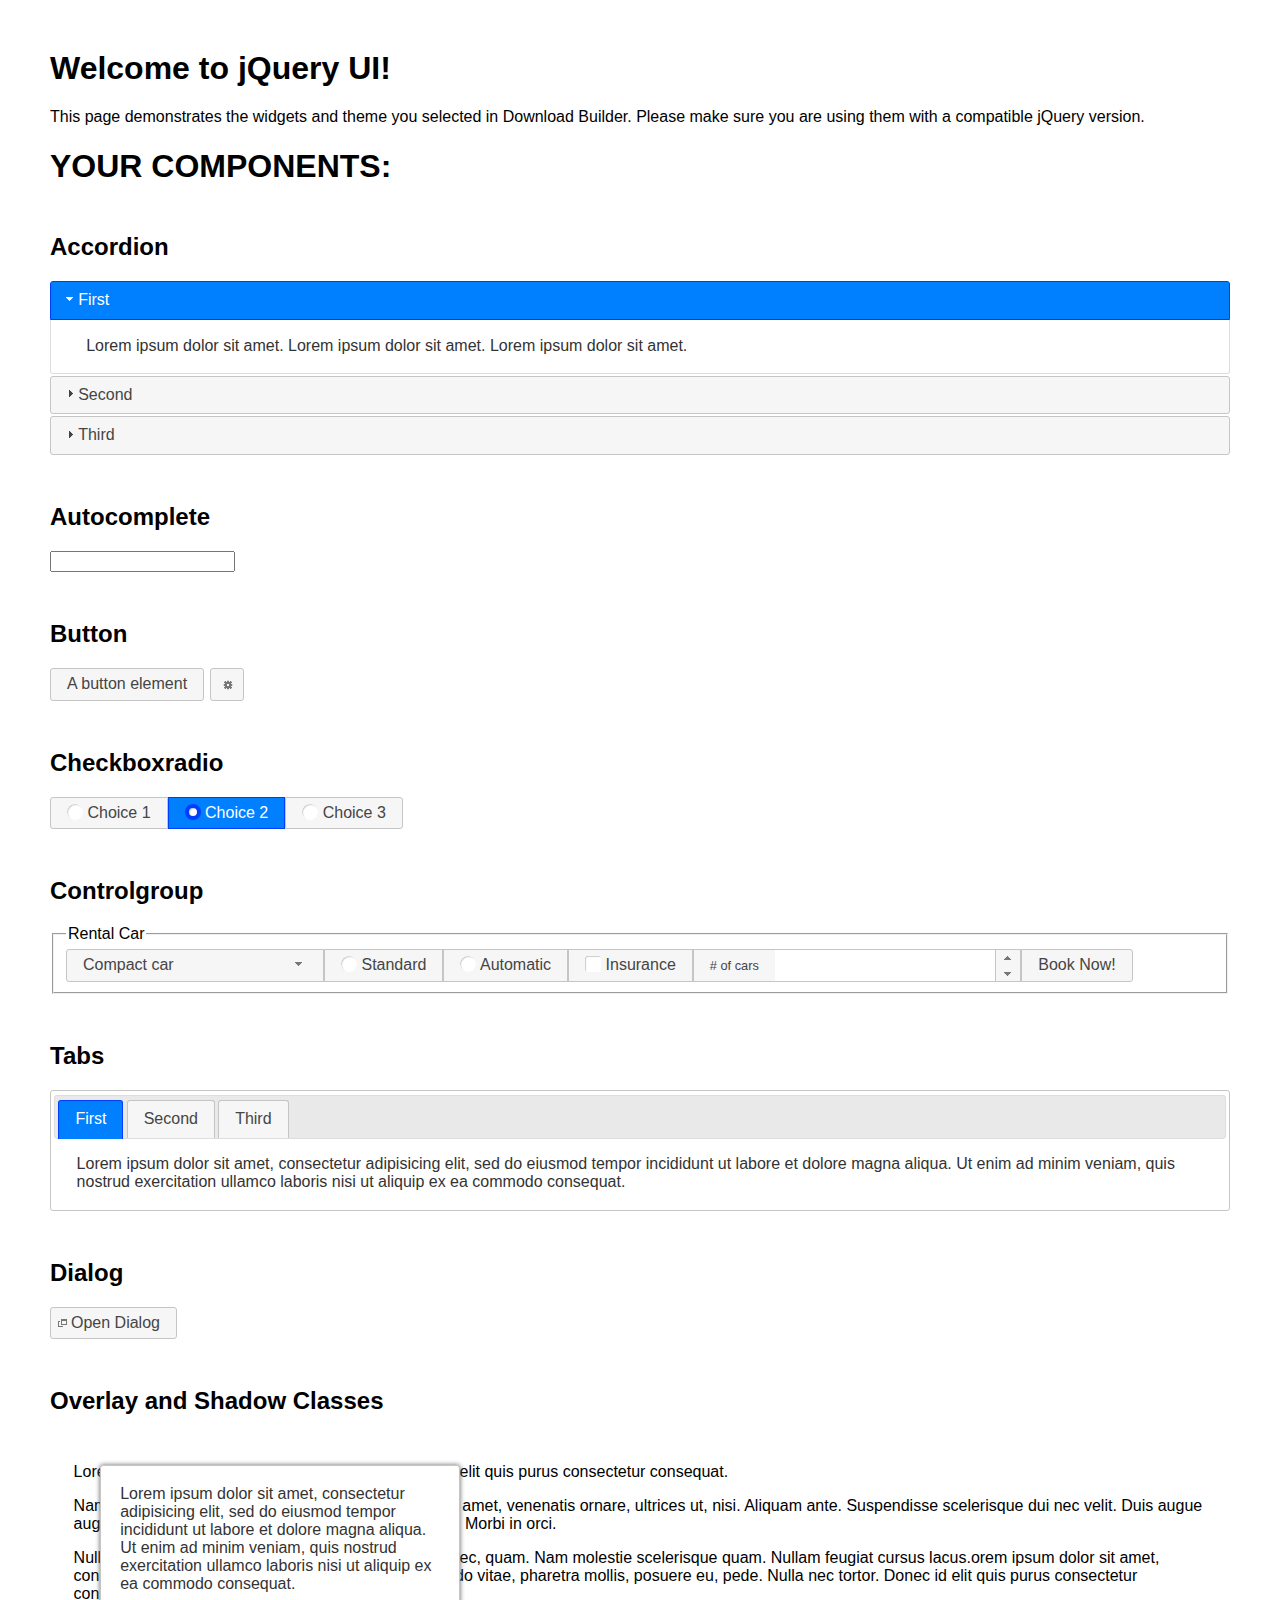
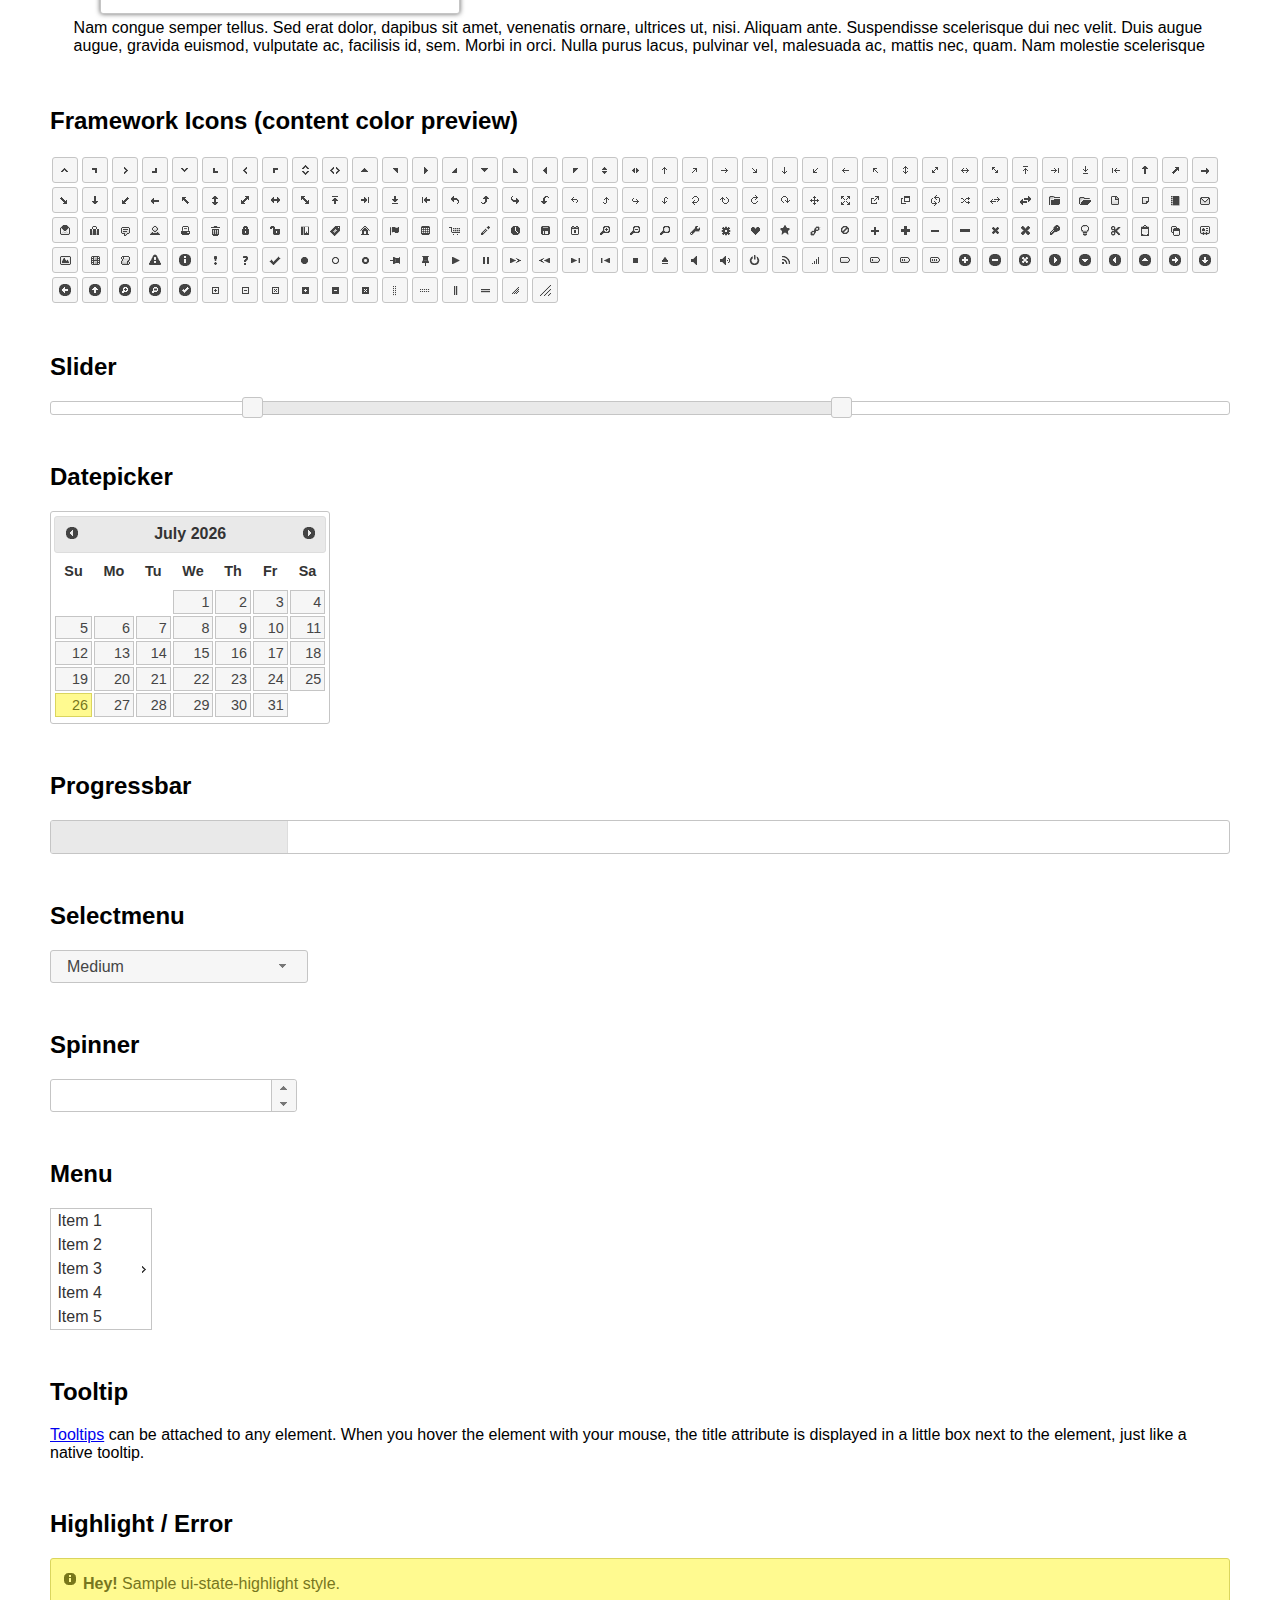
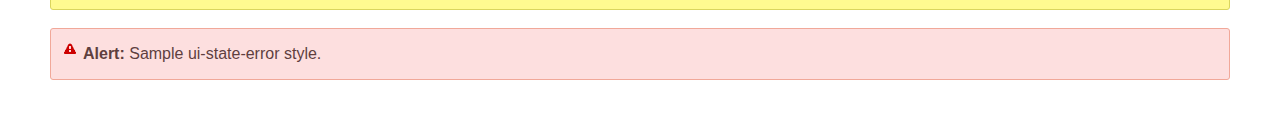
<file: jqueryui/index.html>
<!doctype html>
<html lang="us">
<head>
	<meta charset="utf-8">
	<title>jQuery UI Example Page</title>
	<link href="jquery-ui.css" rel="stylesheet">
	<style>
	body{
		font-family: "Trebuchet MS", sans-serif;
		margin: 50px;
	}
	.demoHeaders {
		margin-top: 2em;
	}
	#dialog-link {
		padding: .4em 1em .4em 20px;
		text-decoration: none;
		position: relative;
	}
	#dialog-link span.ui-icon {
		margin: 0 5px 0 0;
		position: absolute;
		left: .2em;
		top: 50%;
		margin-top: -8px;
	}
	#icons {
		margin: 0;
		padding: 0;
	}
	#icons li {
		margin: 2px;
		position: relative;
		padding: 4px 0;
		cursor: pointer;
		float: left;
		list-style: none;
	}
	#icons span.ui-icon {
		float: left;
		margin: 0 4px;
	}
	.fakewindowcontain .ui-widget-overlay {
		position: absolute;
	}
	select {
		width: 200px;
	}
	</style>
</head>
<body>

<h1>Welcome to jQuery UI!</h1>

<div class="ui-widget">
	<p>This page demonstrates the widgets and theme you selected in Download Builder. Please make sure you are using them with a compatible jQuery version.</p>
</div>

<h1>YOUR COMPONENTS:</h1>


<!-- Accordion -->
<h2 class="demoHeaders">Accordion</h2>
<div id="accordion">
	<h3>First</h3>
	<div>Lorem ipsum dolor sit amet. Lorem ipsum dolor sit amet. Lorem ipsum dolor sit amet.</div>
	<h3>Second</h3>
	<div>Phasellus mattis tincidunt nibh.</div>
	<h3>Third</h3>
	<div>Nam dui erat, auctor a, dignissim quis.</div>
</div>



<!-- Autocomplete -->
<h2 class="demoHeaders">Autocomplete</h2>
<div>
	<input id="autocomplete" title="type &quot;a&quot;">
</div>



<!-- Button -->
<h2 class="demoHeaders">Button</h2>
<button id="button">A button element</button>
<button id="button-icon">An icon-only button</button>



<!-- Checkboxradio -->
<h2 class="demoHeaders">Checkboxradio</h2>
<form style="margin-top: 1em;">
	<div id="radioset">
		<input type="radio" id="radio1" name="radio"><label for="radio1">Choice 1</label>
		<input type="radio" id="radio2" name="radio" checked="checked"><label for="radio2">Choice 2</label>
		<input type="radio" id="radio3" name="radio"><label for="radio3">Choice 3</label>
	</div>
</form>



<!-- Controlgroup -->
<h2 class="demoHeaders">Controlgroup</h2>
<fieldset>
	<legend>Rental Car</legend>
	<div id="controlgroup">
		<select id="car-type">
			<option>Compact car</option>
			<option>Midsize car</option>
			<option>Full size car</option>
			<option>SUV</option>
			<option>Luxury</option>
			<option>Truck</option>
			<option>Van</option>
		</select>
		<label for="transmission-standard">Standard</label>
		<input type="radio" name="transmission" id="transmission-standard">
		<label for="transmission-automatic">Automatic</label>
		<input type="radio" name="transmission" id="transmission-automatic">
		<label for="insurance">Insurance</label>
		<input type="checkbox" name="insurance" id="insurance">
		<label for="horizontal-spinner" class="ui-controlgroup-label"># of cars</label>
		<input id="horizontal-spinner" class="ui-spinner-input">
		<button>Book Now!</button>
	</div>
</fieldset>



<!-- Tabs -->
<h2 class="demoHeaders">Tabs</h2>
<div id="tabs">
	<ul>
		<li><a href="#tabs-1">First</a></li>
		<li><a href="#tabs-2">Second</a></li>
		<li><a href="#tabs-3">Third</a></li>
	</ul>
	<div id="tabs-1">Lorem ipsum dolor sit amet, consectetur adipisicing elit, sed do eiusmod tempor incididunt ut labore et dolore magna aliqua. Ut enim ad minim veniam, quis nostrud exercitation ullamco laboris nisi ut aliquip ex ea commodo consequat.</div>
	<div id="tabs-2">Phasellus mattis tincidunt nibh. Cras orci urna, blandit id, pretium vel, aliquet ornare, felis. Maecenas scelerisque sem non nisl. Fusce sed lorem in enim dictum bibendum.</div>
	<div id="tabs-3">Nam dui erat, auctor a, dignissim quis, sollicitudin eu, felis. Pellentesque nisi urna, interdum eget, sagittis et, consequat vestibulum, lacus. Mauris porttitor ullamcorper augue.</div>
</div>



<h2 class="demoHeaders">Dialog</h2>
<p>
	<button id="dialog-link" class="ui-button ui-corner-all ui-widget">
		<span class="ui-icon ui-icon-newwin"></span>Open Dialog
	</button>
</p>

<h2 class="demoHeaders">Overlay and Shadow Classes</h2>
<div style="position: relative; width: 96%; height: 200px; padding:1% 2%; overflow:hidden;" class="fakewindowcontain">
	<p>Lorem ipsum dolor sit amet,  Nulla nec tortor. Donec id elit quis purus consectetur consequat. </p><p>Nam congue semper tellus. Sed erat dolor, dapibus sit amet, venenatis ornare, ultrices ut, nisi. Aliquam ante. Suspendisse scelerisque dui nec velit. Duis augue augue, gravida euismod, vulputate ac, facilisis id, sem. Morbi in orci. </p><p>Nulla purus lacus, pulvinar vel, malesuada ac, mattis nec, quam. Nam molestie scelerisque quam. Nullam feugiat cursus lacus.orem ipsum dolor sit amet, consectetur adipiscing elit. Donec libero risus, commodo vitae, pharetra mollis, posuere eu, pede. Nulla nec tortor. Donec id elit quis purus consectetur consequat. </p><p>Nam congue semper tellus. Sed erat dolor, dapibus sit amet, venenatis ornare, ultrices ut, nisi. Aliquam ante. Suspendisse scelerisque dui nec velit. Duis augue augue, gravida euismod, vulputate ac, facilisis id, sem. Morbi in orci. Nulla purus lacus, pulvinar vel, malesuada ac, mattis nec, quam. Nam molestie scelerisque quam. </p><p>Nullam feugiat cursus lacus.orem ipsum dolor sit amet, consectetur adipiscing elit. Donec libero risus, commodo vitae, pharetra mollis, posuere eu, pede. Nulla nec tortor. Donec id elit quis purus consectetur consequat. Nam congue semper tellus. Sed erat dolor, dapibus sit amet, venenatis ornare, ultrices ut, nisi. Aliquam ante. </p><p>Suspendisse scelerisque dui nec velit. Duis augue augue, gravida euismod, vulputate ac, facilisis id, sem. Morbi in orci. Nulla purus lacus, pulvinar vel, malesuada ac, mattis nec, quam. Nam molestie scelerisque quam. Nullam feugiat cursus lacus.orem ipsum dolor sit amet, consectetur adipiscing elit. Donec libero risus, commodo vitae, pharetra mollis, posuere eu, pede. Nulla nec tortor. Donec id elit quis purus consectetur consequat. Nam congue semper tellus. Sed erat dolor, dapibus sit amet, venenatis ornare, ultrices ut, nisi. </p>

	<!-- ui-dialog -->
	<div class="ui-widget-overlay ui-front"></div>
	<div style="position: absolute; width: 320px; left: 50px; top: 30px; padding: 1.2em" class="ui-widget ui-front ui-widget-content ui-corner-all ui-widget-shadow">
		Lorem ipsum dolor sit amet, consectetur adipisicing elit, sed do eiusmod tempor incididunt ut labore et dolore magna aliqua. Ut enim ad minim veniam, quis nostrud exercitation ullamco laboris nisi ut aliquip ex ea commodo consequat.
	</div>

</div>

<!-- ui-dialog -->
<div id="dialog" title="Dialog Title">
	<p>Lorem ipsum dolor sit amet, consectetur adipisicing elit, sed do eiusmod tempor incididunt ut labore et dolore magna aliqua. Ut enim ad minim veniam, quis nostrud exercitation ullamco laboris nisi ut aliquip ex ea commodo consequat.</p>
</div>



<h2 class="demoHeaders">Framework Icons (content color preview)</h2>
<ul id="icons" class="ui-widget ui-helper-clearfix">
	<li class="ui-state-default ui-corner-all" title=".ui-icon-caret-1-n"><span class="ui-icon ui-icon-caret-1-n"></span></li>
	<li class="ui-state-default ui-corner-all" title=".ui-icon-caret-1-ne"><span class="ui-icon ui-icon-caret-1-ne"></span></li>
	<li class="ui-state-default ui-corner-all" title=".ui-icon-caret-1-e"><span class="ui-icon ui-icon-caret-1-e"></span></li>
	<li class="ui-state-default ui-corner-all" title=".ui-icon-caret-1-se"><span class="ui-icon ui-icon-caret-1-se"></span></li>
	<li class="ui-state-default ui-corner-all" title=".ui-icon-caret-1-s"><span class="ui-icon ui-icon-caret-1-s"></span></li>
	<li class="ui-state-default ui-corner-all" title=".ui-icon-caret-1-sw"><span class="ui-icon ui-icon-caret-1-sw"></span></li>
	<li class="ui-state-default ui-corner-all" title=".ui-icon-caret-1-w"><span class="ui-icon ui-icon-caret-1-w"></span></li>
	<li class="ui-state-default ui-corner-all" title=".ui-icon-caret-1-nw"><span class="ui-icon ui-icon-caret-1-nw"></span></li>
	<li class="ui-state-default ui-corner-all" title=".ui-icon-caret-2-n-s"><span class="ui-icon ui-icon-caret-2-n-s"></span></li>
	<li class="ui-state-default ui-corner-all" title=".ui-icon-caret-2-e-w"><span class="ui-icon ui-icon-caret-2-e-w"></span></li>
	<li class="ui-state-default ui-corner-all" title=".ui-icon-triangle-1-n"><span class="ui-icon ui-icon-triangle-1-n"></span></li>
	<li class="ui-state-default ui-corner-all" title=".ui-icon-triangle-1-ne"><span class="ui-icon ui-icon-triangle-1-ne"></span></li>
	<li class="ui-state-default ui-corner-all" title=".ui-icon-triangle-1-e"><span class="ui-icon ui-icon-triangle-1-e"></span></li>
	<li class="ui-state-default ui-corner-all" title=".ui-icon-triangle-1-se"><span class="ui-icon ui-icon-triangle-1-se"></span></li>
	<li class="ui-state-default ui-corner-all" title=".ui-icon-triangle-1-s"><span class="ui-icon ui-icon-triangle-1-s"></span></li>
	<li class="ui-state-default ui-corner-all" title=".ui-icon-triangle-1-sw"><span class="ui-icon ui-icon-triangle-1-sw"></span></li>
	<li class="ui-state-default ui-corner-all" title=".ui-icon-triangle-1-w"><span class="ui-icon ui-icon-triangle-1-w"></span></li>
	<li class="ui-state-default ui-corner-all" title=".ui-icon-triangle-1-nw"><span class="ui-icon ui-icon-triangle-1-nw"></span></li>
	<li class="ui-state-default ui-corner-all" title=".ui-icon-triangle-2-n-s"><span class="ui-icon ui-icon-triangle-2-n-s"></span></li>
	<li class="ui-state-default ui-corner-all" title=".ui-icon-triangle-2-e-w"><span class="ui-icon ui-icon-triangle-2-e-w"></span></li>
	<li class="ui-state-default ui-corner-all" title=".ui-icon-arrow-1-n"><span class="ui-icon ui-icon-arrow-1-n"></span></li>
	<li class="ui-state-default ui-corner-all" title=".ui-icon-arrow-1-ne"><span class="ui-icon ui-icon-arrow-1-ne"></span></li>
	<li class="ui-state-default ui-corner-all" title=".ui-icon-arrow-1-e"><span class="ui-icon ui-icon-arrow-1-e"></span></li>
	<li class="ui-state-default ui-corner-all" title=".ui-icon-arrow-1-se"><span class="ui-icon ui-icon-arrow-1-se"></span></li>
	<li class="ui-state-default ui-corner-all" title=".ui-icon-arrow-1-s"><span class="ui-icon ui-icon-arrow-1-s"></span></li>
	<li class="ui-state-default ui-corner-all" title=".ui-icon-arrow-1-sw"><span class="ui-icon ui-icon-arrow-1-sw"></span></li>
	<li class="ui-state-default ui-corner-all" title=".ui-icon-arrow-1-w"><span class="ui-icon ui-icon-arrow-1-w"></span></li>
	<li class="ui-state-default ui-corner-all" title=".ui-icon-arrow-1-nw"><span class="ui-icon ui-icon-arrow-1-nw"></span></li>
	<li class="ui-state-default ui-corner-all" title=".ui-icon-arrow-2-n-s"><span class="ui-icon ui-icon-arrow-2-n-s"></span></li>
	<li class="ui-state-default ui-corner-all" title=".ui-icon-arrow-2-ne-sw"><span class="ui-icon ui-icon-arrow-2-ne-sw"></span></li>
	<li class="ui-state-default ui-corner-all" title=".ui-icon-arrow-2-e-w"><span class="ui-icon ui-icon-arrow-2-e-w"></span></li>
	<li class="ui-state-default ui-corner-all" title=".ui-icon-arrow-2-se-nw"><span class="ui-icon ui-icon-arrow-2-se-nw"></span></li>
	<li class="ui-state-default ui-corner-all" title=".ui-icon-arrowstop-1-n"><span class="ui-icon ui-icon-arrowstop-1-n"></span></li>
	<li class="ui-state-default ui-corner-all" title=".ui-icon-arrowstop-1-e"><span class="ui-icon ui-icon-arrowstop-1-e"></span></li>
	<li class="ui-state-default ui-corner-all" title=".ui-icon-arrowstop-1-s"><span class="ui-icon ui-icon-arrowstop-1-s"></span></li>
	<li class="ui-state-default ui-corner-all" title=".ui-icon-arrowstop-1-w"><span class="ui-icon ui-icon-arrowstop-1-w"></span></li>
	<li class="ui-state-default ui-corner-all" title=".ui-icon-arrowthick-1-n"><span class="ui-icon ui-icon-arrowthick-1-n"></span></li>
	<li class="ui-state-default ui-corner-all" title=".ui-icon-arrowthick-1-ne"><span class="ui-icon ui-icon-arrowthick-1-ne"></span></li>
	<li class="ui-state-default ui-corner-all" title=".ui-icon-arrowthick-1-e"><span class="ui-icon ui-icon-arrowthick-1-e"></span></li>
	<li class="ui-state-default ui-corner-all" title=".ui-icon-arrowthick-1-se"><span class="ui-icon ui-icon-arrowthick-1-se"></span></li>
	<li class="ui-state-default ui-corner-all" title=".ui-icon-arrowthick-1-s"><span class="ui-icon ui-icon-arrowthick-1-s"></span></li>
	<li class="ui-state-default ui-corner-all" title=".ui-icon-arrowthick-1-sw"><span class="ui-icon ui-icon-arrowthick-1-sw"></span></li>
	<li class="ui-state-default ui-corner-all" title=".ui-icon-arrowthick-1-w"><span class="ui-icon ui-icon-arrowthick-1-w"></span></li>
	<li class="ui-state-default ui-corner-all" title=".ui-icon-arrowthick-1-nw"><span class="ui-icon ui-icon-arrowthick-1-nw"></span></li>
	<li class="ui-state-default ui-corner-all" title=".ui-icon-arrowthick-2-n-s"><span class="ui-icon ui-icon-arrowthick-2-n-s"></span></li>
	<li class="ui-state-default ui-corner-all" title=".ui-icon-arrowthick-2-ne-sw"><span class="ui-icon ui-icon-arrowthick-2-ne-sw"></span></li>
	<li class="ui-state-default ui-corner-all" title=".ui-icon-arrowthick-2-e-w"><span class="ui-icon ui-icon-arrowthick-2-e-w"></span></li>
	<li class="ui-state-default ui-corner-all" title=".ui-icon-arrowthick-2-se-nw"><span class="ui-icon ui-icon-arrowthick-2-se-nw"></span></li>
	<li class="ui-state-default ui-corner-all" title=".ui-icon-arrowthickstop-1-n"><span class="ui-icon ui-icon-arrowthickstop-1-n"></span></li>
	<li class="ui-state-default ui-corner-all" title=".ui-icon-arrowthickstop-1-e"><span class="ui-icon ui-icon-arrowthickstop-1-e"></span></li>
	<li class="ui-state-default ui-corner-all" title=".ui-icon-arrowthickstop-1-s"><span class="ui-icon ui-icon-arrowthickstop-1-s"></span></li>
	<li class="ui-state-default ui-corner-all" title=".ui-icon-arrowthickstop-1-w"><span class="ui-icon ui-icon-arrowthickstop-1-w"></span></li>
	<li class="ui-state-default ui-corner-all" title=".ui-icon-arrowreturnthick-1-w"><span class="ui-icon ui-icon-arrowreturnthick-1-w"></span></li>
	<li class="ui-state-default ui-corner-all" title=".ui-icon-arrowreturnthick-1-n"><span class="ui-icon ui-icon-arrowreturnthick-1-n"></span></li>
	<li class="ui-state-default ui-corner-all" title=".ui-icon-arrowreturnthick-1-e"><span class="ui-icon ui-icon-arrowreturnthick-1-e"></span></li>
	<li class="ui-state-default ui-corner-all" title=".ui-icon-arrowreturnthick-1-s"><span class="ui-icon ui-icon-arrowreturnthick-1-s"></span></li>
	<li class="ui-state-default ui-corner-all" title=".ui-icon-arrowreturn-1-w"><span class="ui-icon ui-icon-arrowreturn-1-w"></span></li>
	<li class="ui-state-default ui-corner-all" title=".ui-icon-arrowreturn-1-n"><span class="ui-icon ui-icon-arrowreturn-1-n"></span></li>
	<li class="ui-state-default ui-corner-all" title=".ui-icon-arrowreturn-1-e"><span class="ui-icon ui-icon-arrowreturn-1-e"></span></li>
	<li class="ui-state-default ui-corner-all" title=".ui-icon-arrowreturn-1-s"><span class="ui-icon ui-icon-arrowreturn-1-s"></span></li>
	<li class="ui-state-default ui-corner-all" title=".ui-icon-arrowrefresh-1-w"><span class="ui-icon ui-icon-arrowrefresh-1-w"></span></li>
	<li class="ui-state-default ui-corner-all" title=".ui-icon-arrowrefresh-1-n"><span class="ui-icon ui-icon-arrowrefresh-1-n"></span></li>
	<li class="ui-state-default ui-corner-all" title=".ui-icon-arrowrefresh-1-e"><span class="ui-icon ui-icon-arrowrefresh-1-e"></span></li>
	<li class="ui-state-default ui-corner-all" title=".ui-icon-arrowrefresh-1-s"><span class="ui-icon ui-icon-arrowrefresh-1-s"></span></li>
	<li class="ui-state-default ui-corner-all" title=".ui-icon-arrow-4"><span class="ui-icon ui-icon-arrow-4"></span></li>
	<li class="ui-state-default ui-corner-all" title=".ui-icon-arrow-4-diag"><span class="ui-icon ui-icon-arrow-4-diag"></span></li>
	<li class="ui-state-default ui-corner-all" title=".ui-icon-extlink"><span class="ui-icon ui-icon-extlink"></span></li>
	<li class="ui-state-default ui-corner-all" title=".ui-icon-newwin"><span class="ui-icon ui-icon-newwin"></span></li>
	<li class="ui-state-default ui-corner-all" title=".ui-icon-refresh"><span class="ui-icon ui-icon-refresh"></span></li>
	<li class="ui-state-default ui-corner-all" title=".ui-icon-shuffle"><span class="ui-icon ui-icon-shuffle"></span></li>
	<li class="ui-state-default ui-corner-all" title=".ui-icon-transfer-e-w"><span class="ui-icon ui-icon-transfer-e-w"></span></li>
	<li class="ui-state-default ui-corner-all" title=".ui-icon-transferthick-e-w"><span class="ui-icon ui-icon-transferthick-e-w"></span></li>
	<li class="ui-state-default ui-corner-all" title=".ui-icon-folder-collapsed"><span class="ui-icon ui-icon-folder-collapsed"></span></li>
	<li class="ui-state-default ui-corner-all" title=".ui-icon-folder-open"><span class="ui-icon ui-icon-folder-open"></span></li>
	<li class="ui-state-default ui-corner-all" title=".ui-icon-document"><span class="ui-icon ui-icon-document"></span></li>
	<li class="ui-state-default ui-corner-all" title=".ui-icon-document-b"><span class="ui-icon ui-icon-document-b"></span></li>
	<li class="ui-state-default ui-corner-all" title=".ui-icon-note"><span class="ui-icon ui-icon-note"></span></li>
	<li class="ui-state-default ui-corner-all" title=".ui-icon-mail-closed"><span class="ui-icon ui-icon-mail-closed"></span></li>
	<li class="ui-state-default ui-corner-all" title=".ui-icon-mail-open"><span class="ui-icon ui-icon-mail-open"></span></li>
	<li class="ui-state-default ui-corner-all" title=".ui-icon-suitcase"><span class="ui-icon ui-icon-suitcase"></span></li>
	<li class="ui-state-default ui-corner-all" title=".ui-icon-comment"><span class="ui-icon ui-icon-comment"></span></li>
	<li class="ui-state-default ui-corner-all" title=".ui-icon-person"><span class="ui-icon ui-icon-person"></span></li>
	<li class="ui-state-default ui-corner-all" title=".ui-icon-print"><span class="ui-icon ui-icon-print"></span></li>
	<li class="ui-state-default ui-corner-all" title=".ui-icon-trash"><span class="ui-icon ui-icon-trash"></span></li>
	<li class="ui-state-default ui-corner-all" title=".ui-icon-locked"><span class="ui-icon ui-icon-locked"></span></li>
	<li class="ui-state-default ui-corner-all" title=".ui-icon-unlocked"><span class="ui-icon ui-icon-unlocked"></span></li>
	<li class="ui-state-default ui-corner-all" title=".ui-icon-bookmark"><span class="ui-icon ui-icon-bookmark"></span></li>
	<li class="ui-state-default ui-corner-all" title=".ui-icon-tag"><span class="ui-icon ui-icon-tag"></span></li>
	<li class="ui-state-default ui-corner-all" title=".ui-icon-home"><span class="ui-icon ui-icon-home"></span></li>
	<li class="ui-state-default ui-corner-all" title=".ui-icon-flag"><span class="ui-icon ui-icon-flag"></span></li>
	<li class="ui-state-default ui-corner-all" title=".ui-icon-calculator"><span class="ui-icon ui-icon-calculator"></span></li>
	<li class="ui-state-default ui-corner-all" title=".ui-icon-cart"><span class="ui-icon ui-icon-cart"></span></li>
	<li class="ui-state-default ui-corner-all" title=".ui-icon-pencil"><span class="ui-icon ui-icon-pencil"></span></li>
	<li class="ui-state-default ui-corner-all" title=".ui-icon-clock"><span class="ui-icon ui-icon-clock"></span></li>
	<li class="ui-state-default ui-corner-all" title=".ui-icon-disk"><span class="ui-icon ui-icon-disk"></span></li>
	<li class="ui-state-default ui-corner-all" title=".ui-icon-calendar"><span class="ui-icon ui-icon-calendar"></span></li>
	<li class="ui-state-default ui-corner-all" title=".ui-icon-zoomin"><span class="ui-icon ui-icon-zoomin"></span></li>
	<li class="ui-state-default ui-corner-all" title=".ui-icon-zoomout"><span class="ui-icon ui-icon-zoomout"></span></li>
	<li class="ui-state-default ui-corner-all" title=".ui-icon-search"><span class="ui-icon ui-icon-search"></span></li>
	<li class="ui-state-default ui-corner-all" title=".ui-icon-wrench"><span class="ui-icon ui-icon-wrench"></span></li>
	<li class="ui-state-default ui-corner-all" title=".ui-icon-gear"><span class="ui-icon ui-icon-gear"></span></li>
	<li class="ui-state-default ui-corner-all" title=".ui-icon-heart"><span class="ui-icon ui-icon-heart"></span></li>
	<li class="ui-state-default ui-corner-all" title=".ui-icon-star"><span class="ui-icon ui-icon-star"></span></li>
	<li class="ui-state-default ui-corner-all" title=".ui-icon-link"><span class="ui-icon ui-icon-link"></span></li>
	<li class="ui-state-default ui-corner-all" title=".ui-icon-cancel"><span class="ui-icon ui-icon-cancel"></span></li>
	<li class="ui-state-default ui-corner-all" title=".ui-icon-plus"><span class="ui-icon ui-icon-plus"></span></li>
	<li class="ui-state-default ui-corner-all" title=".ui-icon-plusthick"><span class="ui-icon ui-icon-plusthick"></span></li>
	<li class="ui-state-default ui-corner-all" title=".ui-icon-minus"><span class="ui-icon ui-icon-minus"></span></li>
	<li class="ui-state-default ui-corner-all" title=".ui-icon-minusthick"><span class="ui-icon ui-icon-minusthick"></span></li>
	<li class="ui-state-default ui-corner-all" title=".ui-icon-close"><span class="ui-icon ui-icon-close"></span></li>
	<li class="ui-state-default ui-corner-all" title=".ui-icon-closethick"><span class="ui-icon ui-icon-closethick"></span></li>
	<li class="ui-state-default ui-corner-all" title=".ui-icon-key"><span class="ui-icon ui-icon-key"></span></li>
	<li class="ui-state-default ui-corner-all" title=".ui-icon-lightbulb"><span class="ui-icon ui-icon-lightbulb"></span></li>
	<li class="ui-state-default ui-corner-all" title=".ui-icon-scissors"><span class="ui-icon ui-icon-scissors"></span></li>
	<li class="ui-state-default ui-corner-all" title=".ui-icon-clipboard"><span class="ui-icon ui-icon-clipboard"></span></li>
	<li class="ui-state-default ui-corner-all" title=".ui-icon-copy"><span class="ui-icon ui-icon-copy"></span></li>
	<li class="ui-state-default ui-corner-all" title=".ui-icon-contact"><span class="ui-icon ui-icon-contact"></span></li>
	<li class="ui-state-default ui-corner-all" title=".ui-icon-image"><span class="ui-icon ui-icon-image"></span></li>
	<li class="ui-state-default ui-corner-all" title=".ui-icon-video"><span class="ui-icon ui-icon-video"></span></li>
	<li class="ui-state-default ui-corner-all" title=".ui-icon-script"><span class="ui-icon ui-icon-script"></span></li>
	<li class="ui-state-default ui-corner-all" title=".ui-icon-alert"><span class="ui-icon ui-icon-alert"></span></li>
	<li class="ui-state-default ui-corner-all" title=".ui-icon-info"><span class="ui-icon ui-icon-info"></span></li>
	<li class="ui-state-default ui-corner-all" title=".ui-icon-notice"><span class="ui-icon ui-icon-notice"></span></li>
	<li class="ui-state-default ui-corner-all" title=".ui-icon-help"><span class="ui-icon ui-icon-help"></span></li>
	<li class="ui-state-default ui-corner-all" title=".ui-icon-check"><span class="ui-icon ui-icon-check"></span></li>
	<li class="ui-state-default ui-corner-all" title=".ui-icon-bullet"><span class="ui-icon ui-icon-bullet"></span></li>
	<li class="ui-state-default ui-corner-all" title=".ui-icon-radio-off"><span class="ui-icon ui-icon-radio-off"></span></li>
	<li class="ui-state-default ui-corner-all" title=".ui-icon-radio-on"><span class="ui-icon ui-icon-radio-on"></span></li>
	<li class="ui-state-default ui-corner-all" title=".ui-icon-pin-w"><span class="ui-icon ui-icon-pin-w"></span></li>
	<li class="ui-state-default ui-corner-all" title=".ui-icon-pin-s"><span class="ui-icon ui-icon-pin-s"></span></li>
	<li class="ui-state-default ui-corner-all" title=".ui-icon-play"><span class="ui-icon ui-icon-play"></span></li>
	<li class="ui-state-default ui-corner-all" title=".ui-icon-pause"><span class="ui-icon ui-icon-pause"></span></li>
	<li class="ui-state-default ui-corner-all" title=".ui-icon-seek-next"><span class="ui-icon ui-icon-seek-next"></span></li>
	<li class="ui-state-default ui-corner-all" title=".ui-icon-seek-prev"><span class="ui-icon ui-icon-seek-prev"></span></li>
	<li class="ui-state-default ui-corner-all" title=".ui-icon-seek-end"><span class="ui-icon ui-icon-seek-end"></span></li>
	<li class="ui-state-default ui-corner-all" title=".ui-icon-seek-first"><span class="ui-icon ui-icon-seek-first"></span></li>
	<li class="ui-state-default ui-corner-all" title=".ui-icon-stop"><span class="ui-icon ui-icon-stop"></span></li>
	<li class="ui-state-default ui-corner-all" title=".ui-icon-eject"><span class="ui-icon ui-icon-eject"></span></li>
	<li class="ui-state-default ui-corner-all" title=".ui-icon-volume-off"><span class="ui-icon ui-icon-volume-off"></span></li>
	<li class="ui-state-default ui-corner-all" title=".ui-icon-volume-on"><span class="ui-icon ui-icon-volume-on"></span></li>
	<li class="ui-state-default ui-corner-all" title=".ui-icon-power"><span class="ui-icon ui-icon-power"></span></li>
	<li class="ui-state-default ui-corner-all" title=".ui-icon-signal-diag"><span class="ui-icon ui-icon-signal-diag"></span></li>
	<li class="ui-state-default ui-corner-all" title=".ui-icon-signal"><span class="ui-icon ui-icon-signal"></span></li>
	<li class="ui-state-default ui-corner-all" title=".ui-icon-battery-0"><span class="ui-icon ui-icon-battery-0"></span></li>
	<li class="ui-state-default ui-corner-all" title=".ui-icon-battery-1"><span class="ui-icon ui-icon-battery-1"></span></li>
	<li class="ui-state-default ui-corner-all" title=".ui-icon-battery-2"><span class="ui-icon ui-icon-battery-2"></span></li>
	<li class="ui-state-default ui-corner-all" title=".ui-icon-battery-3"><span class="ui-icon ui-icon-battery-3"></span></li>
	<li class="ui-state-default ui-corner-all" title=".ui-icon-circle-plus"><span class="ui-icon ui-icon-circle-plus"></span></li>
	<li class="ui-state-default ui-corner-all" title=".ui-icon-circle-minus"><span class="ui-icon ui-icon-circle-minus"></span></li>
	<li class="ui-state-default ui-corner-all" title=".ui-icon-circle-close"><span class="ui-icon ui-icon-circle-close"></span></li>
	<li class="ui-state-default ui-corner-all" title=".ui-icon-circle-triangle-e"><span class="ui-icon ui-icon-circle-triangle-e"></span></li>
	<li class="ui-state-default ui-corner-all" title=".ui-icon-circle-triangle-s"><span class="ui-icon ui-icon-circle-triangle-s"></span></li>
	<li class="ui-state-default ui-corner-all" title=".ui-icon-circle-triangle-w"><span class="ui-icon ui-icon-circle-triangle-w"></span></li>
	<li class="ui-state-default ui-corner-all" title=".ui-icon-circle-triangle-n"><span class="ui-icon ui-icon-circle-triangle-n"></span></li>
	<li class="ui-state-default ui-corner-all" title=".ui-icon-circle-arrow-e"><span class="ui-icon ui-icon-circle-arrow-e"></span></li>
	<li class="ui-state-default ui-corner-all" title=".ui-icon-circle-arrow-s"><span class="ui-icon ui-icon-circle-arrow-s"></span></li>
	<li class="ui-state-default ui-corner-all" title=".ui-icon-circle-arrow-w"><span class="ui-icon ui-icon-circle-arrow-w"></span></li>
	<li class="ui-state-default ui-corner-all" title=".ui-icon-circle-arrow-n"><span class="ui-icon ui-icon-circle-arrow-n"></span></li>
	<li class="ui-state-default ui-corner-all" title=".ui-icon-circle-zoomin"><span class="ui-icon ui-icon-circle-zoomin"></span></li>
	<li class="ui-state-default ui-corner-all" title=".ui-icon-circle-zoomout"><span class="ui-icon ui-icon-circle-zoomout"></span></li>
	<li class="ui-state-default ui-corner-all" title=".ui-icon-circle-check"><span class="ui-icon ui-icon-circle-check"></span></li>
	<li class="ui-state-default ui-corner-all" title=".ui-icon-circlesmall-plus"><span class="ui-icon ui-icon-circlesmall-plus"></span></li>
	<li class="ui-state-default ui-corner-all" title=".ui-icon-circlesmall-minus"><span class="ui-icon ui-icon-circlesmall-minus"></span></li>
	<li class="ui-state-default ui-corner-all" title=".ui-icon-circlesmall-close"><span class="ui-icon ui-icon-circlesmall-close"></span></li>
	<li class="ui-state-default ui-corner-all" title=".ui-icon-squaresmall-plus"><span class="ui-icon ui-icon-squaresmall-plus"></span></li>
	<li class="ui-state-default ui-corner-all" title=".ui-icon-squaresmall-minus"><span class="ui-icon ui-icon-squaresmall-minus"></span></li>
	<li class="ui-state-default ui-corner-all" title=".ui-icon-squaresmall-close"><span class="ui-icon ui-icon-squaresmall-close"></span></li>
	<li class="ui-state-default ui-corner-all" title=".ui-icon-grip-dotted-vertical"><span class="ui-icon ui-icon-grip-dotted-vertical"></span></li>
	<li class="ui-state-default ui-corner-all" title=".ui-icon-grip-dotted-horizontal"><span class="ui-icon ui-icon-grip-dotted-horizontal"></span></li>
	<li class="ui-state-default ui-corner-all" title=".ui-icon-grip-solid-vertical"><span class="ui-icon ui-icon-grip-solid-vertical"></span></li>
	<li class="ui-state-default ui-corner-all" title=".ui-icon-grip-solid-horizontal"><span class="ui-icon ui-icon-grip-solid-horizontal"></span></li>
	<li class="ui-state-default ui-corner-all" title=".ui-icon-gripsmall-diagonal-se"><span class="ui-icon ui-icon-gripsmall-diagonal-se"></span></li>
	<li class="ui-state-default ui-corner-all" title=".ui-icon-grip-diagonal-se"><span class="ui-icon ui-icon-grip-diagonal-se"></span></li>
</ul>


<!-- Slider -->
<h2 class="demoHeaders">Slider</h2>
<div id="slider"></div>



<!-- Datepicker -->
<h2 class="demoHeaders">Datepicker</h2>
<div id="datepicker"></div>



<!-- Progressbar -->
<h2 class="demoHeaders">Progressbar</h2>
<div id="progressbar"></div>



<!-- Progressbar -->
<h2 class="demoHeaders">Selectmenu</h2>
<select id="selectmenu">
	<option>Slower</option>
	<option>Slow</option>
	<option selected="selected">Medium</option>
	<option>Fast</option>
	<option>Faster</option>
</select>



<!-- Spinner -->
<h2 class="demoHeaders">Spinner</h2>
<input id="spinner">



<!-- Menu -->
<h2 class="demoHeaders">Menu</h2>
<ul style="width:100px;" id="menu">
	<li><div>Item 1</div></li>
	<li><div>Item 2</div></li>
	<li><div>Item 3</div>
		<ul>
			<li><div>Item 3-1</div></li>
			<li><div>Item 3-2</div></li>
			<li><div>Item 3-3</div></li>
			<li><div>Item 3-4</div></li>
			<li><div>Item 3-5</div></li>
		</ul>
	</li>
	<li><div>Item 4</div></li>
	<li><div>Item 5</div></li>
</ul>



<!-- Tooltip -->
<h2 class="demoHeaders">Tooltip</h2>
<p id="tooltip">
	<a href="#" title="That&apos;s what this widget is">Tooltips</a> can be attached to any element. When you hover
the element with your mouse, the title attribute is displayed in a little box next to the element, just like a native tooltip.
</p>


<!-- Highlight / Error -->
<h2 class="demoHeaders">Highlight / Error</h2>
<div class="ui-widget">
	<div class="ui-state-highlight ui-corner-all" style="margin-top: 20px; padding: 0 .7em;">
		<p><span class="ui-icon ui-icon-info" style="float: left; margin-right: .3em;"></span>
		<strong>Hey!</strong> Sample ui-state-highlight style.</p>
	</div>
</div>
<br>
<div class="ui-widget">
	<div class="ui-state-error ui-corner-all" style="padding: 0 .7em;">
		<p><span class="ui-icon ui-icon-alert" style="float: left; margin-right: .3em;"></span>
		<strong>Alert:</strong> Sample ui-state-error style.</p>
	</div>
</div>

<script src="external/jquery/jquery.js"></script>
<script src="jquery-ui.js"></script>
<script>

$( "#accordion" ).accordion();



var availableTags = [
	"ActionScript",
	"AppleScript",
	"Asp",
	"BASIC",
	"C",
	"C++",
	"Clojure",
	"COBOL",
	"ColdFusion",
	"Erlang",
	"Fortran",
	"Groovy",
	"Haskell",
	"Java",
	"JavaScript",
	"Lisp",
	"Perl",
	"PHP",
	"Python",
	"Ruby",
	"Scala",
	"Scheme"
];
$( "#autocomplete" ).autocomplete({
	source: availableTags
});



$( "#button" ).button();
$( "#button-icon" ).button({
	icon: "ui-icon-gear",
	showLabel: false
});



$( "#radioset" ).buttonset();



$( "#controlgroup" ).controlgroup();



$( "#tabs" ).tabs();



$( "#dialog" ).dialog({
	autoOpen: false,
	width: 400,
	buttons: [
		{
			text: "Ok",
			click: function() {
				$( this ).dialog( "close" );
			}
		},
		{
			text: "Cancel",
			click: function() {
				$( this ).dialog( "close" );
			}
		}
	]
});

// Link to open the dialog
$( "#dialog-link" ).click(function( event ) {
	$( "#dialog" ).dialog( "open" );
	event.preventDefault();
});



$( "#datepicker" ).datepicker({
	inline: true
});



$( "#slider" ).slider({
	range: true,
	values: [ 17, 67 ]
});



$( "#progressbar" ).progressbar({
	value: 20
});



$( "#spinner" ).spinner();



$( "#menu" ).menu();



$( "#tooltip" ).tooltip();



$( "#selectmenu" ).selectmenu();


// Hover states on the static widgets
$( "#dialog-link, #icons li" ).hover(
	function() {
		$( this ).addClass( "ui-state-hover" );
	},
	function() {
		$( this ).removeClass( "ui-state-hover" );
	}
);
</script>
</body>
</html>
</file>
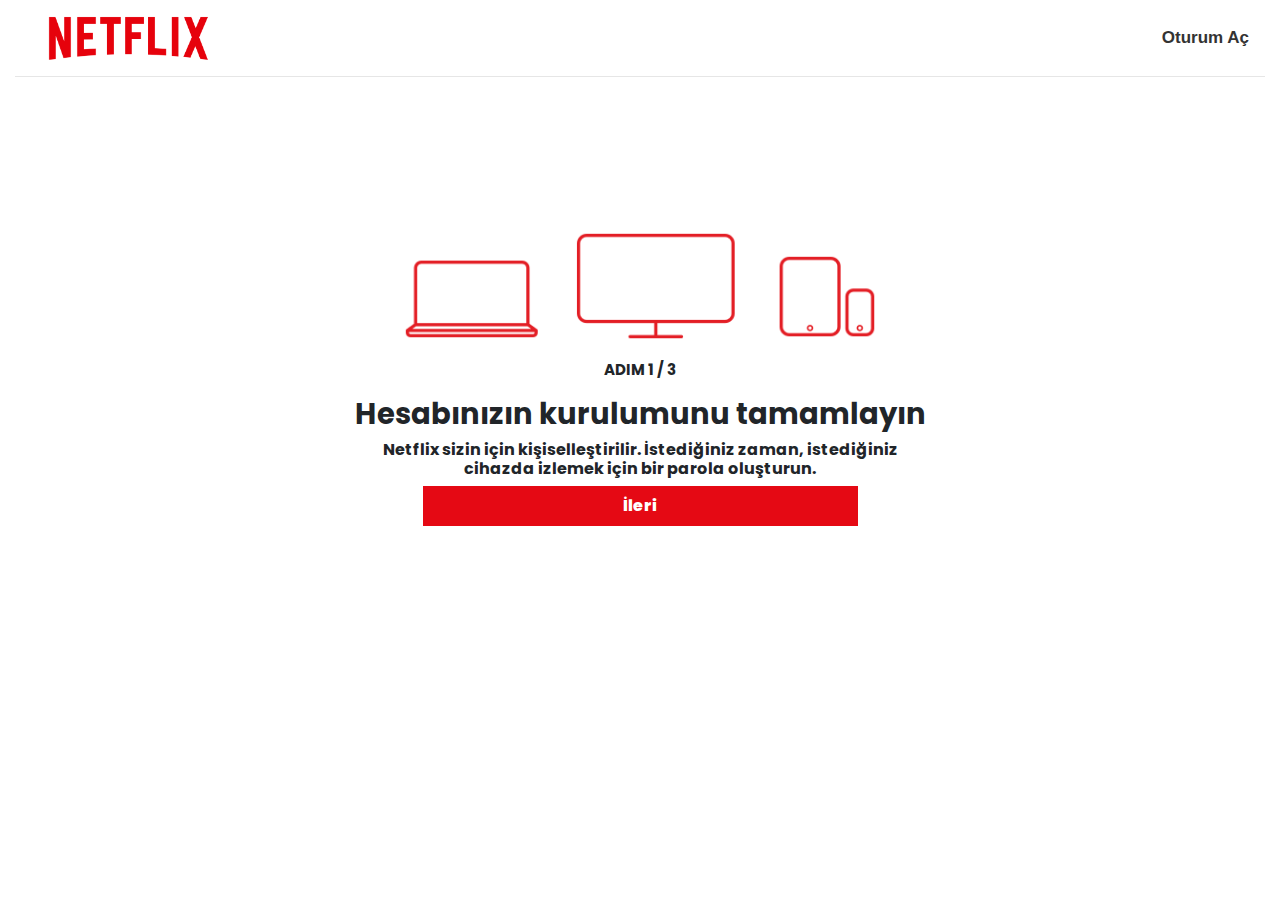
<file: kayit.html>
<!DOCTYPE html>
<html lang="en">
<head>
    <meta charset="UTF-8">
    <meta http-equiv="X-UA-Compatible" content="IE=edge">
    <meta name="viewport" content="width=device-width, initial-scale=1.0">
    <link rel="stylesheet" href="https://pro.fontawesome.com/releases/v5.10.0/css/all.css">
    <link rel="stylesheet" href="bootstrap/css/bootstrap.css">
    <link rel="stylesheet" href="./kayit.css">
    <script src="bootstrap/js/jquery-3.4.1.min.js"></script>
    <title>Document</title>
</head>
<body>
    <div class="container-fluid">
        <div class="navbar d-flex justify-content-around align-items-center w-100">
            <div class="logo d-flex justify-content-between align-items-center">
                <img src="./image/netflix-logo-png-2583.png" alt="" style="width: 16%;">
                <div class="oturum ">
                    <a href="./image/login.html" >Oturum Aç</a>
                </div>
            </div>           
        </div>
        <div class="kurulum d-flex justify-content-center align-items-center flex-column">
            <div class="row">
                <div class="col-6 col-12">
                    <div class="img d-flex justify-content-center align-items-center">
                        <img src="./image/Devices.png" alt="" style="width: 55%;">
                    </div>
                    <div class="step d-flex justify-content-center align-items-center flex-column mt-3">
                        <p style="text-align: center; font-size: 15px; font-family: 'Poppins', sans-serif; font-weight: 700;"> ADIM 1 / 3</p>
                        <h1 style="text-align: center; font-size: 29px; font-family: 'Poppins', sans-serif; font-weight: 700;">Hesabınızın kurulumunu tamamlayın</h1>
                        <h5 style="text-align: center; font-size: 16px; width: 66%; font-family: 'Poppins', sans-serif;  font-weight: 700; ">Netflix sizin için kişiselleştirilir. İstediğiniz zaman, istediğiniz cihazda izlemek için bir parola oluşturun.</h5>
                        <a href="./image/parola.html"><button class="ileri">İleri  </button></a>
                    </div>
                </div>
            </div>

        </div>

    </div>





    <script src="./script.js"></script>
    <script src="bootstrap/js/bootstrap.js"></script>
</body>
</html>
</file>
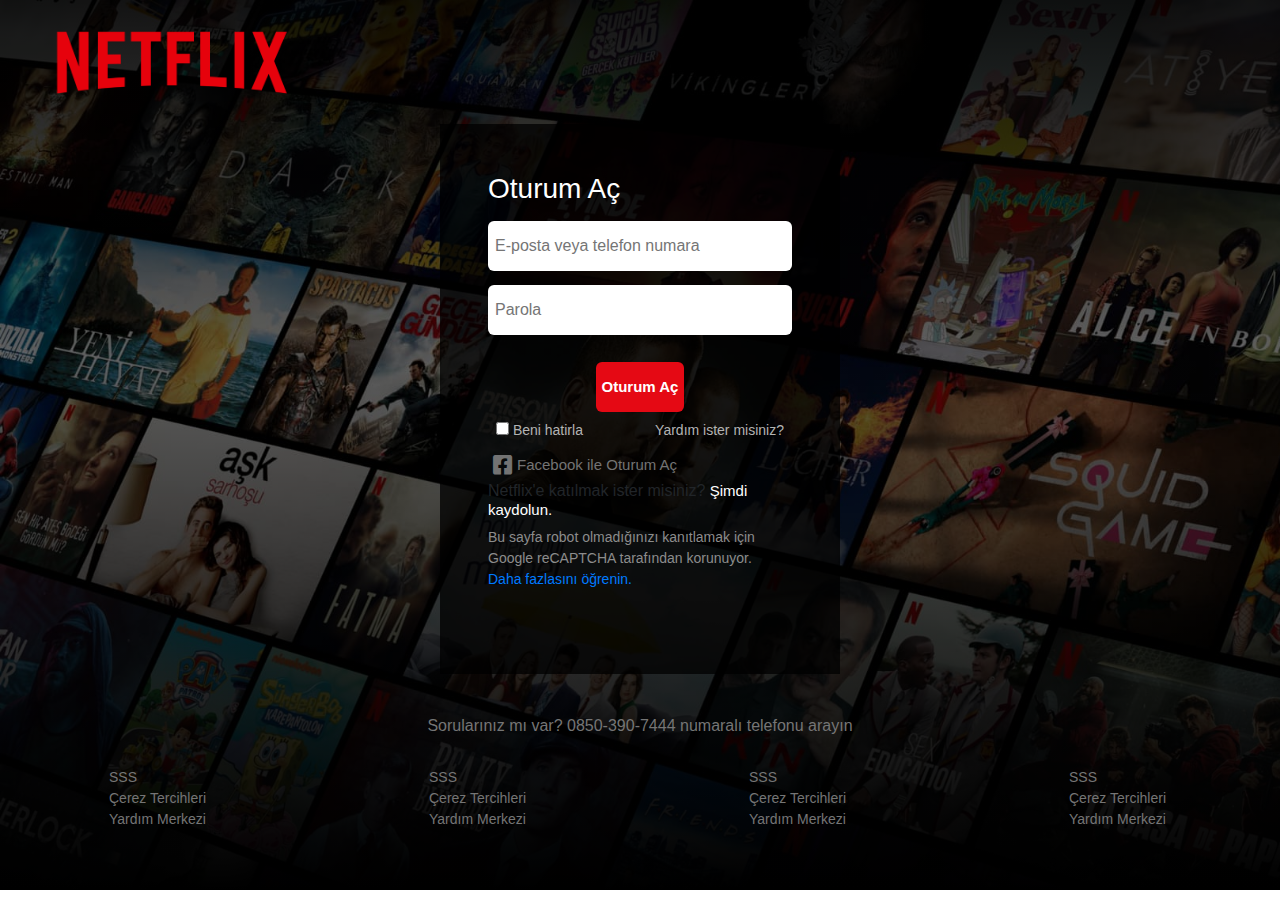
<file: login.html>
<!DOCTYPE html>
<html lang="en">

<head>
  <meta charset="UTF-8">
  <meta http-equiv="X-UA-Compatible" content="IE=edge">
  <meta name="viewport" content="width=device-width, initial-scale=1.0">
  <link rel="stylesheet" href="https://pro.fontawesome.com/releases/v5.10.0/css/all.css">
  <link rel="stylesheet" href="bootstrap/css/bootstrap.css">
  <link rel="stylesheet" href="./login.css">
  <script src="bootstrap/js/jquery-3.4.1.min.js"></script>
  <title>login</title>
</head>

<body>

  <div class="container-fluid">
    <div class="effect">
      <div class="navbar">
        <div class="logo d-flex justify-content-start">
          <img src="./image/netflix-logo-png-2583.png" alt="" style="width: 25%; object-fit: cover; padding: 15px;">
        </div>
      </div>

      <div class="d-flex justify-content-center align-items-center">
        <div class="login-form p-5">
          <h3 style="color: #fff;">Oturum Aç</h3>

          <div class="input-section d-flex justify-content-center align-items-center flex-column">
            <input type="email" placeholder="E‑posta veya telefon numara" id="mail">
            <div id="uyari_mail" style="color: #e87c03; font-size: 14px; transition: 2s;"></div>
            <input type="password" onclick="uyari()" name="" id="parola" placeholder="Parola">
            <div class="Input_error  d-flex justify-content-start" id="uyari_parola"
              style=" width: 100%; color: #e87c03; font-size: 14px; transition: 2s;">
            </div>

          </div>

          <div class="button-section d-flex justify-content-center align-items-center">
            <a href="./login.html"><button onclick="logincontrol()">Oturum Aç</button></a>
          </div>

          <div class="check-section p-2 d-flex justify-content-between align-items-center">
            <a href="" class="remember"><input type="checkbox" name="" id=""
                style="outline: none; background-color: #b3b3b3;"> Beni hatirla</a>
            <a href="" class="remember">Yardım ister misiniz?</a>
          </div>

          <div class="social-btn d-flex justify-content-center align-items-center flex-column">
            <a href="https://tr-tr.facebook.com/" class="facebook d-flex justify-content-start align-items-center w-100"
              style="text-decoration: none; color: #737373; font-size: 15px;"><i class="fab fa-facebook-square"
                style="font-size: 22px; margin: 5px; text-decoration: none;"></i>Facebook ile Oturum Aç</a>
            <h6>Netflix'e katılmak ister misiniz? <a href="./index.html" style="color: #fff; font-size: 15px;">Şimdi kaydolun.</a>
            </h6>
            <p style="font-size: 14px; color: #8c8c8c;">Bu sayfa robot olmadığınızı kanıtlamak için Google reCAPTCHA
              tarafından korunuyor. <br> <a href="">Daha
                fazlasını öğrenin.</a></p>
          </div>
        </div>
      </div>


      <div class="footer p-2 ">
        
          <div class="col-12">
            <p style="color: #757575;" class="footer_help d-flex justify-content-center align-items-center w-100 ">Sorularınız mı var? 0850-390-7444 numaralı telefonu arayın</p>
          </div>
        </div>
        <div class="col-12">
        <div class="row">
          <div class="col-3">
            <div class="footer_list d-flex justify-content-center align-items-center w-100 ">
              <ul>
                <a href="" > <li class="footer_li" >SSS</li> </a>
                <a href="" > <li class="footer_li">Çerez Tercihleri</li> </a>
                <a href="" > <li class="footer_li">Yardım Merkezi</li> </a>
                
              </ul>
            </div> 
          </div>
          <div class="col-3">
            <div class="footer_list  d-flex justify-content-center align-items-center w-100 ">
              <ul>
                <a href="" > <li class="footer_li" >SSS</li> </a>
                <a href="" > <li class="footer_li">Çerez Tercihleri</li> </a>
                <a href="" > <li class="footer_li">Yardım Merkezi</li> </a>
               
              </ul>
            </div> 
          </div>
          <div class="col-3">
            <div class="footer_list  d-flex justify-content-center align-items-center w-100 ">
              <ul>
                <a href="" > <li class="footer_li" >SSS</li> </a>
                <a href="" > <li class="footer_li">Çerez Tercihleri</li> </a>
                <a href="" > <li class="footer_li">Yardım Merkezi</li> </a>
                
              </ul>
            </div> 
          </div>
          <div class="col-3">
            <div class="footer_list  d-flex justify-content-center align-items-center w-100 ">
              <ul>
                <a href="" > <li class="footer_li" >SSS</li> </a>
                <a href="" > <li class="footer_li">Çerez Tercihleri</li> </a>
                <a href="" > <li class="footer_li">Yardım Merkezi</li> </a>
                
              </ul>
            </div> 
          </div>
        </div>
        </div>
      </div>
    </div>
    



  </div>

  <script>


    let kullanici_parola = document.getElementById("parola").value;
    let kullanici_mail = document.getElementById("mail").value;
    function logincontrol() {



      if (kullanici_mail == "" || kullanici_parola == "") {
        document.getElementById("uyari_mail").innerHTML = "Lütfen geçerli bir telefon numarası veya e‑posta adresi girin.";
        document.getElementById("uyari_parola").innerHTML = "Parolanız 4 ila 60 karakter olmalıdır.";

      }
      else {
        if (kullanici_mail == "pelin@gmail.com" && kullanici_parola == 123) {
          alert("iyi seyirler");
        }
        else {
          alert("yanlis mail veya parola");
        }
      }

    }






  </script>

  <script src="./script.js"></script>
  <script src="bootstrap/js/bootstrap.js"></script>

</body>

</html>
</file>
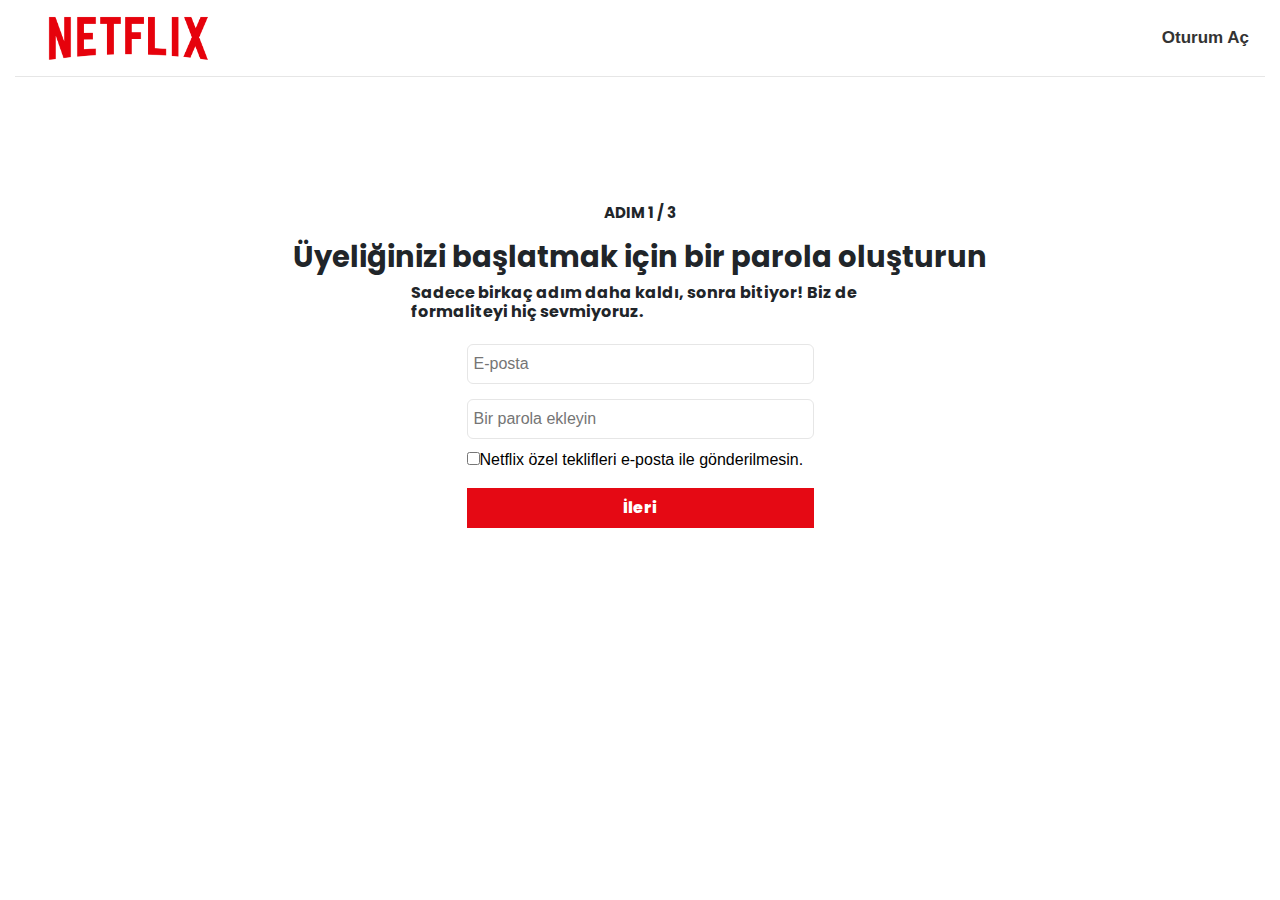
<file: parola.html>
<!DOCTYPE html>
<html lang="en">

<head>
    <meta charset="UTF-8">
    <meta http-equiv="X-UA-Compatible" content="IE=edge">
    <meta name="viewport" content="width=device-width, initial-scale=1.0">
    <link rel="stylesheet" href="https://pro.fontawesome.com/releases/v5.10.0/css/all.css">
    <link rel="stylesheet" href="bootstrap/css/bootstrap.css">
    <link rel="stylesheet" href="./parola.css">
    <script src="bootstrap/js/jquery-3.4.1.min.js"></script>
    <title>Document</title>
</head>

<body>
    <div class="container-fluid">
        <div class="navbar d-flex justify-content-around align-items-center w-100">
            <div class="logo d-flex justify-content-between align-items-center">
                <img src="./image/netflix-logo-png-2583.png" alt="" style="width: 16%;">
                <div class="oturum ">
                    <a href="">Oturum Aç</a>
                </div>
            </div>
        </div>
        <div class="start d-flex justify-content-center align-items-center ">
            <div class="row">
                <div class="col-12">
                    <div class="step d-flex justify-content-center align-items-center flex-column mt-3">
                        <p
                            style="text-align: start; font-size: 15px; font-family: 'Poppins', sans-serif; font-weight: 700;">
                            ADIM 1 / 3</p>
                        <h1
                            style="text-align: start; font-size: 29px; font-family: 'Poppins', sans-serif; font-weight: 700;">
                            Üyeliğinizi başlatmak için bir parola oluşturun</h1>
                        <h5
                            style="text-align: start; font-size: 16px; width: 66%; font-family: 'Poppins', sans-serif;  font-weight: 700; ">
                            Sadece birkaç adım daha kaldı, sonra bitiyor!
                            Biz de formaliteyi hiç sevmiyoruz.</h5>
                        <input type="email" name="" id="mail" placeholder="E-posta" class="mail_pass">
                        <div id="uyari_mail" style="color: #e50914; font-size: 14px;"></div>
                        <input type="password" name="" id="parola" placeholder="Bir parola ekleyin" class="mail_pass">
                        <div id="uyari_parola" style="color: #e50914; font-size: 14px;"></div>
                        <a href="" style="width: 50%; text-decoration: none; color: #000; margin-top: 9px;"><input
                                type="checkbox" name="" id="">Netflix özel teklifleri e‑posta ile gönderilmesin.</a>
                        <button class="ileri mt-3" onclick="logincontrol()">İleri</button>
                    </div>
                </div>
            </div>
        </div>
    </div>
    <script>
        let kullanici_parola = document.getElementById("parola").value;
        let kullanici_mail = document.getElementById("mail").value;
        function logincontrol() {



            if (kullanici_mail == "" || kullanici_parola == "") {
                document.getElementById("uyari_mail").innerHTML = "Lütfen geçerli bir telefon numarası veya e‑posta adresi girin.";
                document.getElementById("uyari_parola").innerHTML = "Parolanız 4 ila 60 karakter olmalıdır.";

            }
            else {
                if (kullanici_mail == "pelin@gmail.com" && kullanici_parola == 123) {
                    alert("iyi seyirler");
                }
                else {
                    alert("yanlis mail veya parola");
                }
            }

        }
    </script>





    <script src="./script.js"></script>
    <script src="bootstrap/js/bootstrap.js"></script>
</body>

</html>
</file>
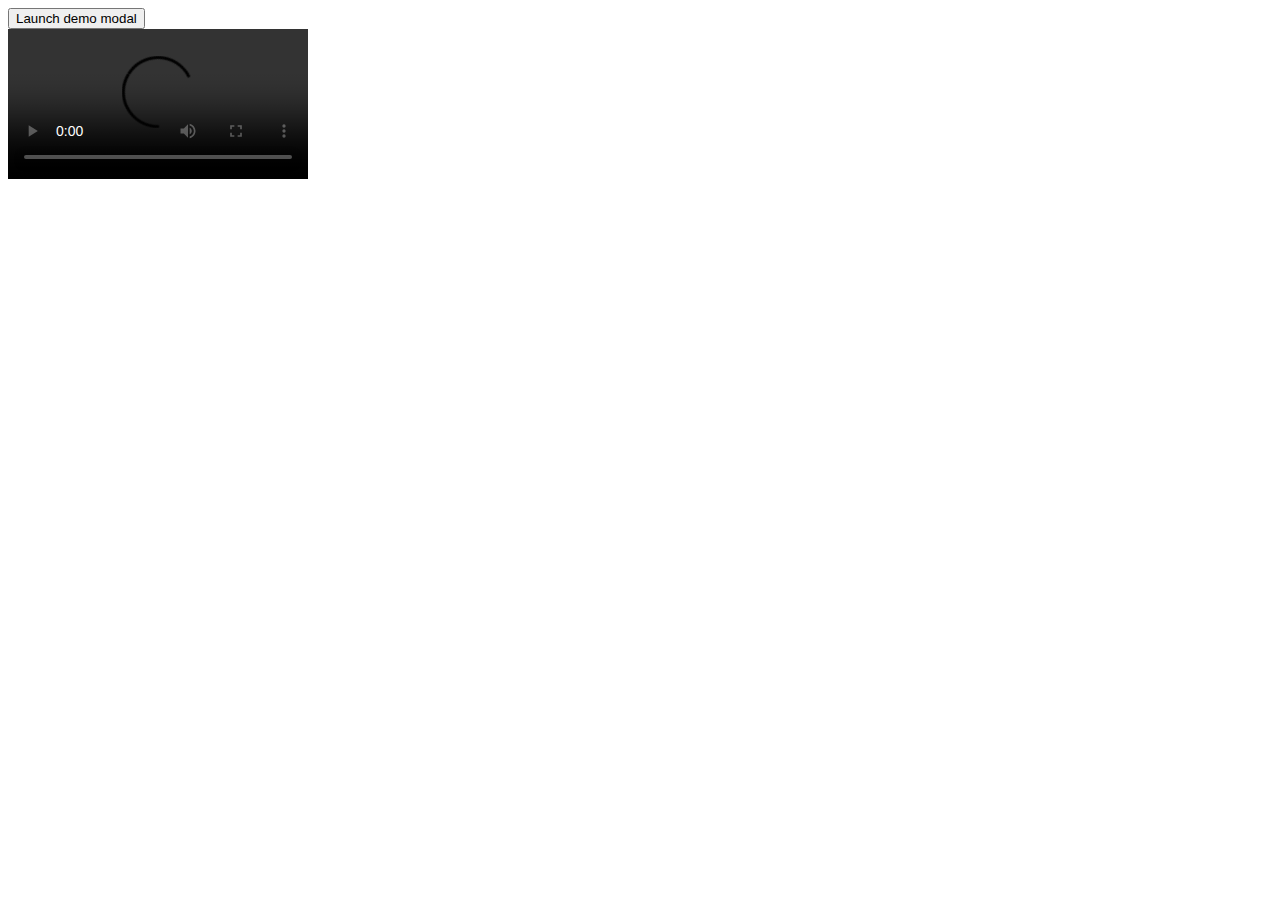
<file: bootstrap/drop.html>
<!DOCTYPE html>
<html lang="en">

<head>
    <meta charset="UTF-8">
    <meta http-equiv="X-UA-Compatible" content="IE=edge">
    <meta name="viewport" content="width=device-width, initial-scale=1.0">
    <link rel="stylesheet" href="https://pro.fontawesome.com/releases/v5.10.0/css/all.css">
    <link rel="stylesheet" href="https://cdn.jsdelivr.net/npm/bootstrap@4.6.1/dist/css/bootstrap.min.css"
        integrity="sha384-zCbKRCUGaJDkqS1kPbPd7TveP5iyJE0EjAuZQTgFLD2ylzuqKfdKlfG/eSrtxUkn" crossorigin="anonymous">
    <link rel="stylesheet" href="https://unpkg.com/swiper/swiper-bundle.min.css" />
    <script src="https://unpkg.com/swiper/swiper-bundle.min.js"></script>
    <title>Document</title>
</head>

<style>
    .modal-content{
        width: 100% !important;
        height: 400px;
    }
    .container-fluid video{
        z-index: 9999;
    }



</style>


<body>


    <!-- Button trigger modal -->
    <button type="button" class="btn btn-primary" data-toggle="modal" data-target="#exampleModalCenter">
        Launch demo modal
    </button>

    <!-- Modal -->
    <div class="modal fade" id="exampleModalCenter" tabindex="-1" role="dialog"
        aria-labelledby="exampleModalCenterTitle" aria-hidden="true">
        <div class="modal-dialog modal-dialog-centered" role="document">
            <div class="modal-content">
                <div class="container-fluid">
                    <video autoplay controls src=""></video>
                </div>
                
            </div>
        </div>
    </div>







    <script src="https://cdn.jsdelivr.net/npm/jquery@3.5.1/dist/jquery.slim.min.js"
        integrity="sha384-DfXdz2htPH0lsSSs5nCTpuj/zy4C+OGpamoFVy38MVBnE+IbbVYUew+OrCXaRkfj" crossorigin="anonymous">
        </script>
    <script src="https://cdn.jsdelivr.net/npm/bootstrap@4.6.1/dist/js/bootstrap.bundle.min.js"
        integrity="sha384-fQybjgWLrvvRgtW6bFlB7jaZrFsaBXjsOMm/tB9LTS58ONXgqbR9W8oWht/amnpF" crossorigin="anonymous">
        </script>

</body>

</html>
</file>
<file: kayit.css>
@import url('https://fonts.googleapis.com/css2?family=Poppins:ital,wght@0,100;1,200&display=swap');


body{
    padding: 0;
    margin: 0;
    background-color: #fff;
}
.navbar{
    border-bottom: 1px solid #e6e6e6;
    width: 100%;
}
.oturum a{
    color: #333;
    font-weight: 700;
    font-size: 17px;
    line-height: 60px;
    text-decoration: none;
}
.oturum a:hover{
    color: #e50914;
    transition: .3s;

}

.kurulum{
    width: 100%;
    height: 600px;
}
.step a{
    width: 50%;
    color: #fff;
    border: none;
    height: 40px;
    font-size: 17px !;
    background-color: #e50914;
    font-weight: 800;
    font-family: 'Poppins', sans-serif;
    outline: none;

}
.step button{
    width: 100%;
    color: #fff;
    border: none;
    height: 40px;
    font-size: 17px !;
    background-color: #e50914;
    font-weight: 800;
    font-family: 'Poppins', sans-serif;
    outline: none;

}
.step button:hover{
    background-color: #a1363b;
    transition: .8s;
    
}

@media screen and (max-width:570px) {
    .img img{
        width: 300px !important;
    }
    .step p, h1, h5{
        width: 100% !important;
        text-align: center !important;
    }
    .logo img{
        width: 47% !important;
    }



    
    
    
    
    }
</file>
<file: login.css>
body{
    margin: 0;
    padding: 0;
    text-decoration: none;
}
@import url('https://fonts.googleapis.com/css2?family=Poppins&display=swap');
@import url('https://fonts.googleapis.com/css2?family=Nunito+Sans:wght@200;400&display=swap');

.container-fluid{
    position: relative;
    background-image:url("./image/TR-tr-20211011-popsignuptwoweeks-perspective_alpha_website_large.jpg") ;
    width: 100%;
    height: 600px;
    object-fit: cover;
    width: 100%;
    height: 890px;
    background-size:cover;

}
.effect{
    position: absolute;
    background-size:cover;
    inset: 0;
    background-image:  linear-gradient(to top,rgba(0,0,0,11.9) 0,rgba(0,0,0,0.5) 60%,rgba(0,0,0,.9) 100%);
}
.login-form{
    
    background-color: rgba(0,0,0,.75);
    min-height: 550px;
    width: 400px;
}
.input-section input{
    width: 100%;
    margin: 7px;
    height: 50px;
    padding: 7px;
    outline: none;
    border-radius: 6px;
    border: none;
    
}
.button-section button{
    margin-top: 20px;
    width: 100%;
    height: 50px;
    outline: none;
    border-radius: 6px;
    border: none;
    background-color: #e50914;
    color: #fff;
    font-size: 15px;
    font-weight: 700;
}
.button-section button:hover{
    background-color: #c50812;
    color: rgb(172, 154, 154);

}
.remember {
    color: #b3b3b3 !important; 
    text-decoration: none !important;
    font-size: 14px !important;
}
.footer_li{
    width: 100%;
    color: #757575;
    font-size: 14px;
    text-decoration: none;
    list-style: none;
}

.footer{
    margin-top:2rem;
}
.footer_list ul{
    padding: 5px;
    padding-left: 0 !important;
}

@media screen and (max-width:540px){
    .logo img{
        width: 55% !important;
    }
}
</file>
<file: parola.css>
@import url('https://fonts.googleapis.com/css2?family=Poppins:ital,wght@0,100;1,200&display=swap');


body{
    padding: 0;
    margin: 0;
    background-color: #fff;
}
.navbar{
    border-bottom: 1px solid #e6e6e6;
    width: 100%;
}
.oturum a{
    color: #333;
    font-weight: 700;
    font-size: 17px;
    line-height: 60px;
    text-decoration: none;
}
.oturum a:hover{
    color: #e50914;
    transition: .3s;

}
.start{
    width: 100%;
    height: 560px;
}
 .mail_pass {
    width: 50%;
    margin-top: 15px;
    padding: 6px;
    height: 40px;
    border-radius: 6px;
    border-color: #e6e6e6;
    border: 1px solid #e6e6e6;
    outline: none;
}
.step{
    
}
.step button{
    width: 50%;
    color: #fff;
    border: none;
    height: 40px;
    font-size: 17px !;
    background-color: #e50914;
    font-weight: 800;
    font-family: 'Poppins', sans-serif;
    outline: none;
}
</file>
